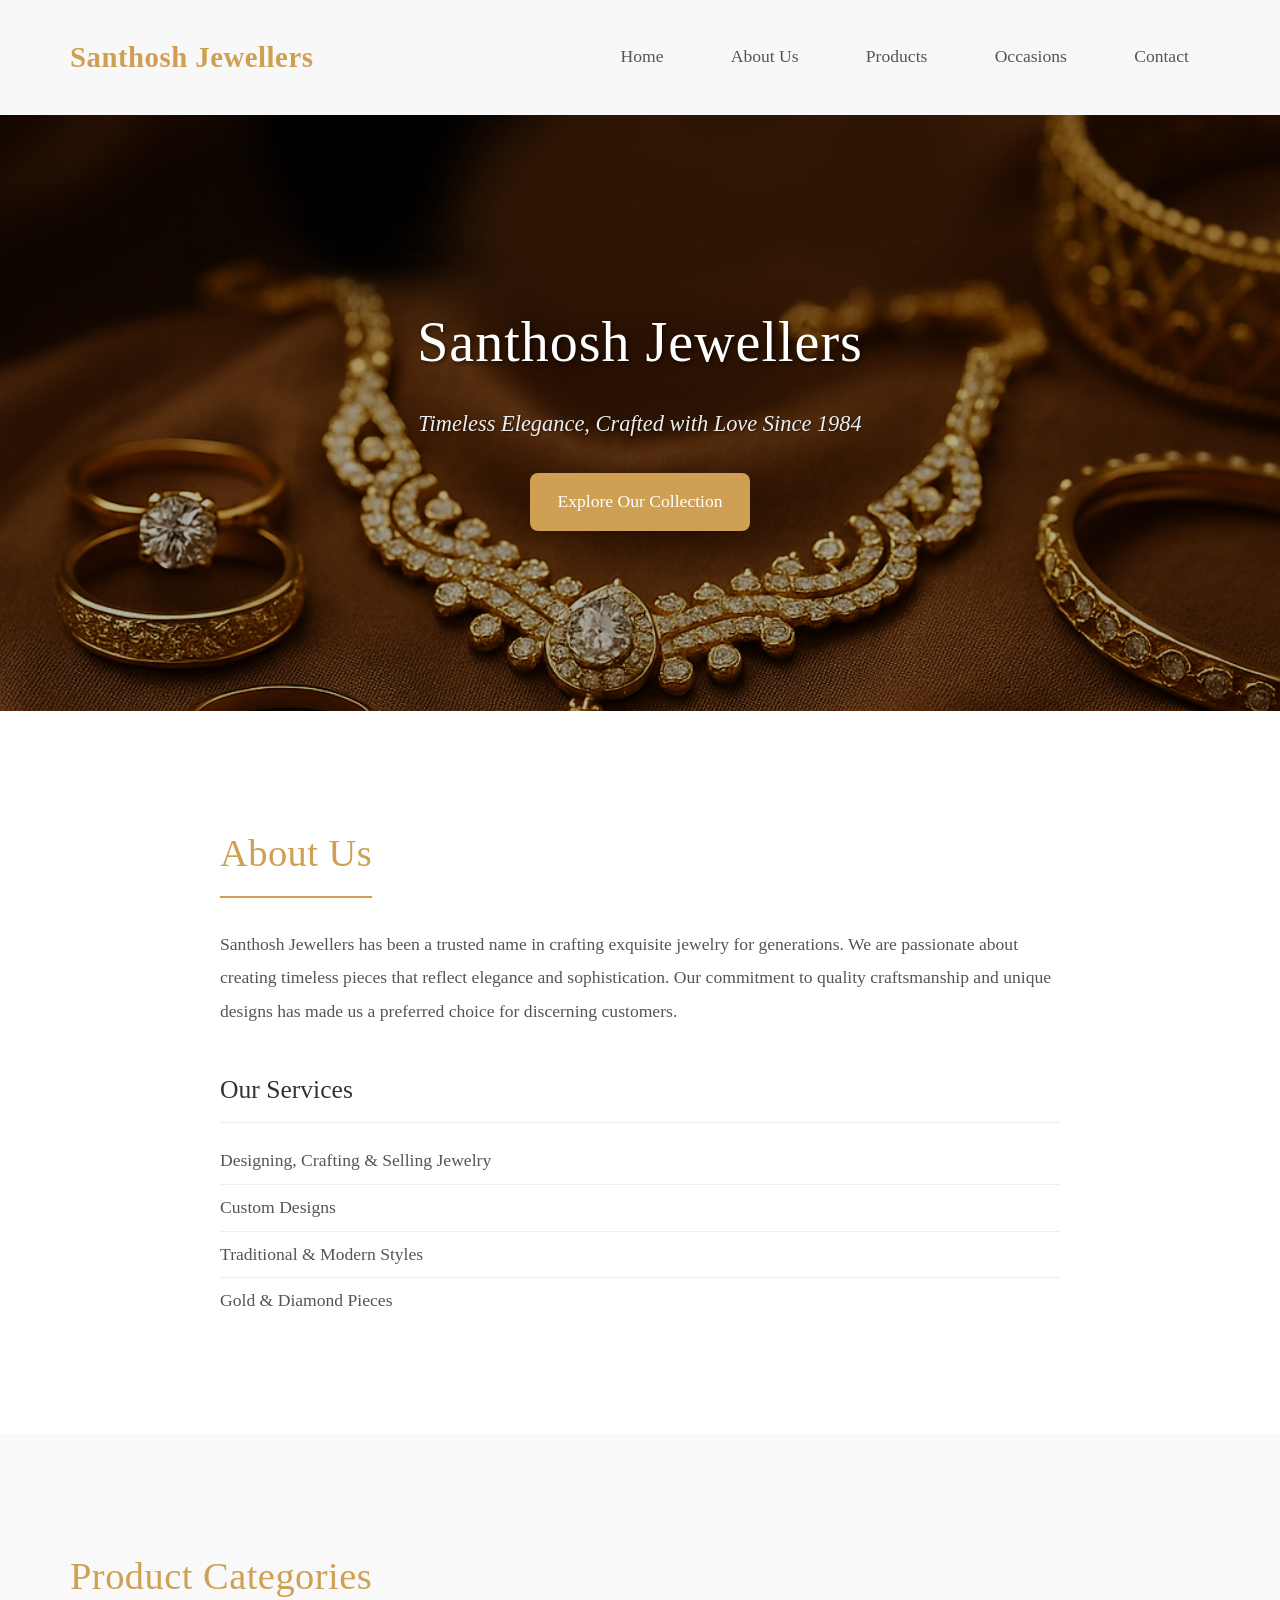
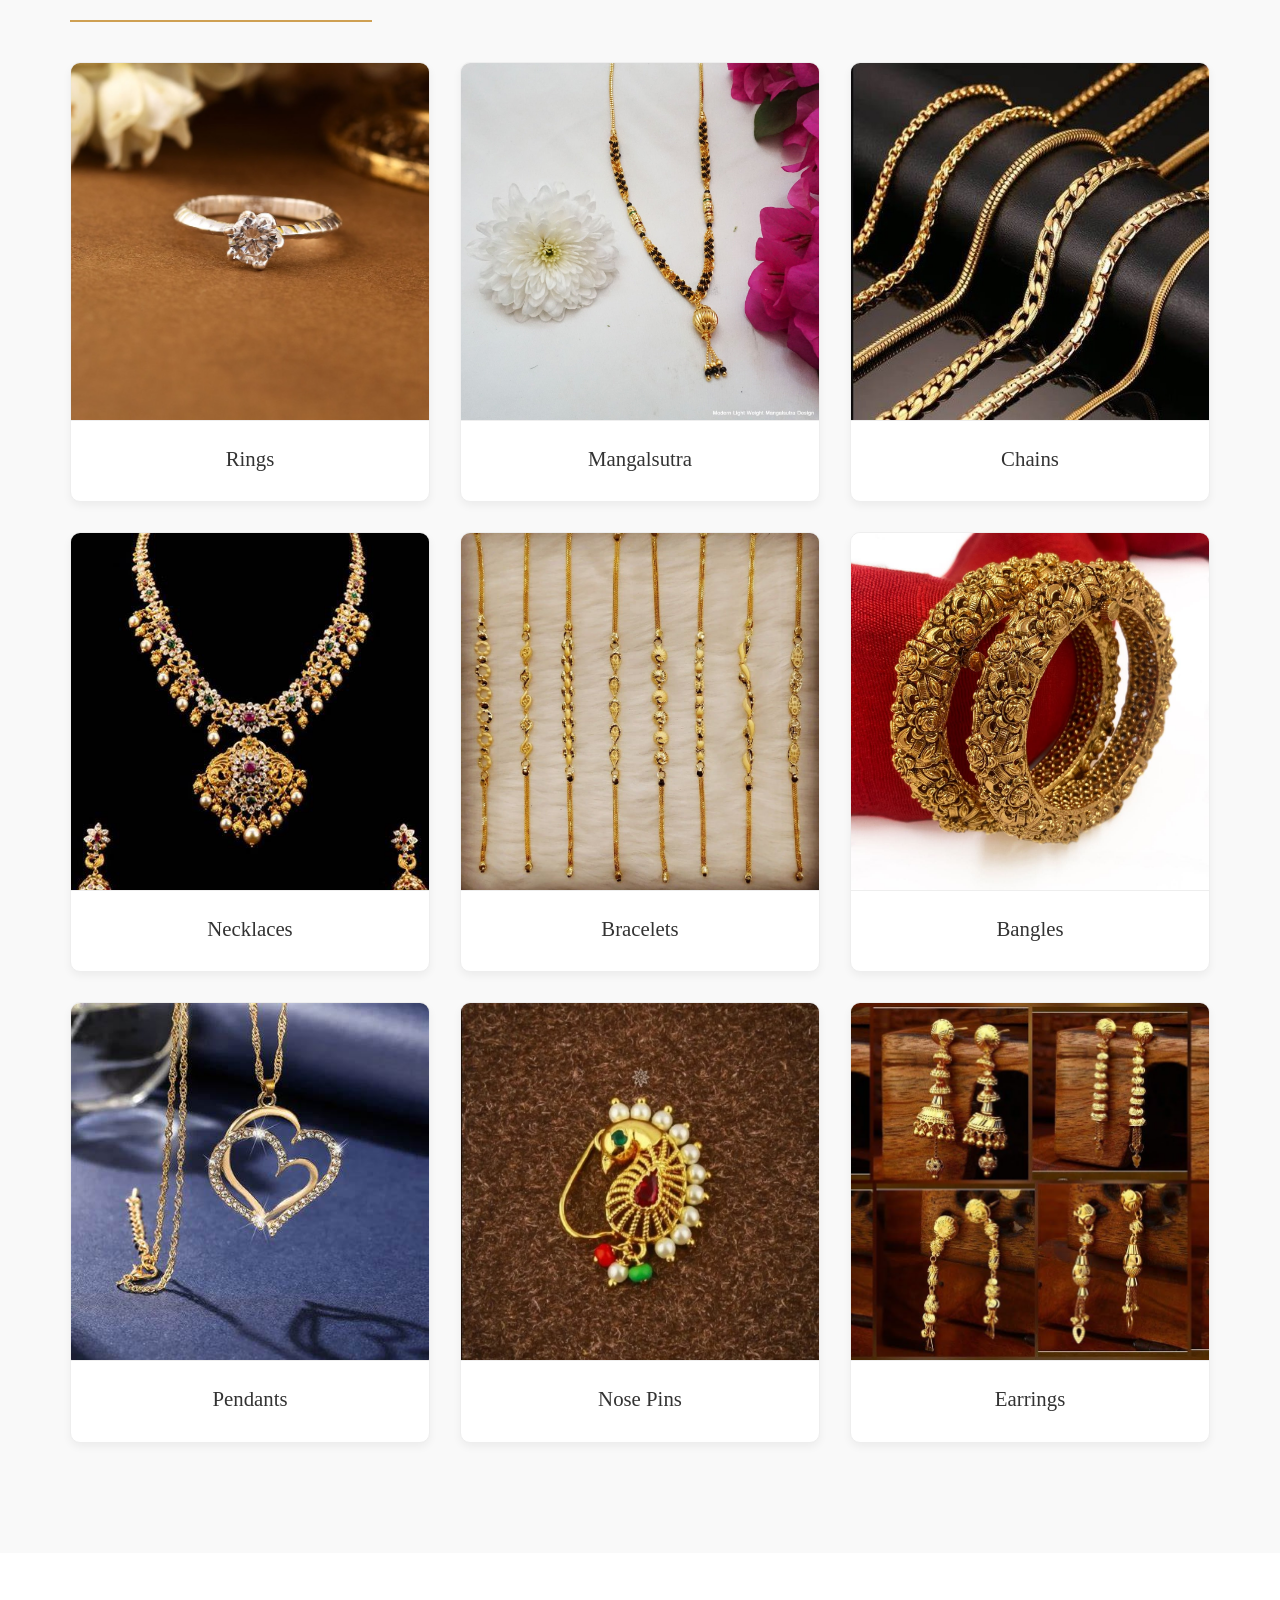
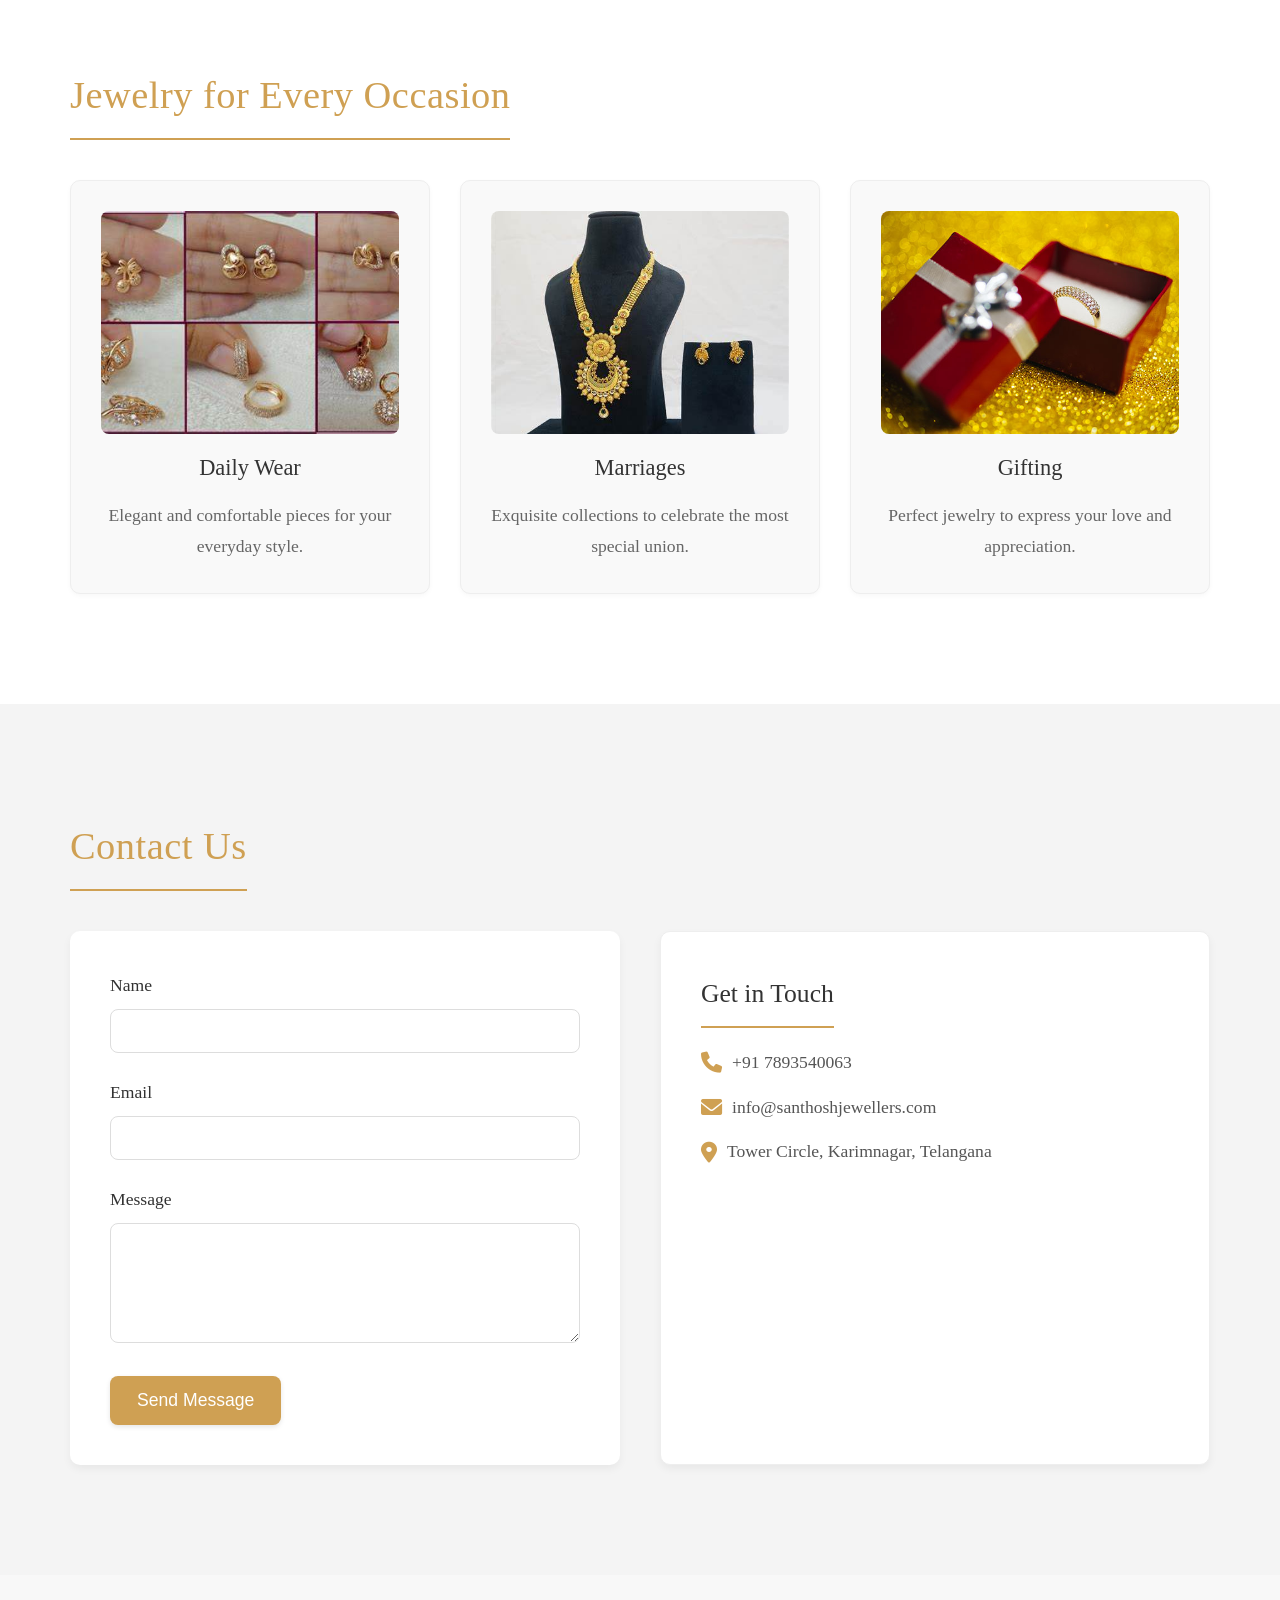
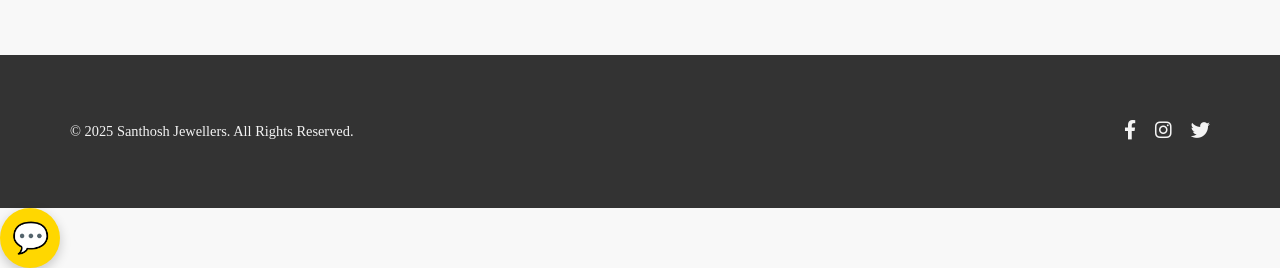
<file: index.html>
<!DOCTYPE html>
<html lang="en">
<head>
    <meta charset="UTF-8">
    <meta name="viewport" content="width=device-width, initial-scale=1.0">
    <title>Santhosh Jewellers</title>
    <link rel="stylesheet" href="style.css">
    <link rel="stylesheet" href="https://cdnjs.cloudflare.com/ajax/libs/font-awesome/6.0.0/css/all.min.css" integrity="sha512-9usAa10IRO0HhonpyAIVpjrylPvoDwiPUiKdWk5t3PyolY1cOd4DSE0Ga+ri4AuTroPR5aQvXU9xC6qOPnzFeg==" crossorigin="anonymous" referrerpolicy="no-referrer" />
</head>
<body>

    <header>
        <div class="container">
            <h1 class="logo">Santhosh Jewellers</h1>
            <nav>
                <button class="hamburger">
                    <i class="fas fa-bars"></i>
                </button>
                <ul class="nav-links">
                    <li><a href="#hero">Home</a></li>
                    <li><a href="#about">About Us</a></li>
                    <li><a href="#products">Products</a></li>
                    <li><a href="#occasions">Occasions</a></li>
                    <li><a href="#contact">Contact</a></li>
                </ul>
            </nav>
        </div>
    </header>

    <section id="hero" class="hero">
        <div class="hero-content">
            <h1>Santhosh Jewellers</h1>
            <p class="tagline">Timeless Elegance, Crafted with Love Since 1984</p>
            <a href="#products" class="cta-button">Explore Our Collection</a>
        </div>
    </section>

    <section id="about" class="about">
        <div class="container">
            <h2>About Us</h2>
            <p>Santhosh Jewellers has been a trusted name in crafting exquisite jewelry for generations. We are passionate about creating timeless pieces that reflect elegance and sophistication. Our commitment to quality craftsmanship and unique designs has made us a preferred choice for discerning customers.</p>
            <div class="services">
                <h3>Our Services</h3>
                <ul>
                    <li>Designing, Crafting & Selling Jewelry</li>
                    <li>Custom Designs</li>
                    <li>Traditional & Modern Styles</li>
                    <li>Gold & Diamond Pieces</li>
                </ul>
            </div>
        </div>
    </section>

    <section id="products" class="products">
        <div class="container">
            <h2>Product Categories</h2>
            <div class="product-grid">
                <div class="product-card">
                    <img src="images/rings.jpeg" alt="Rings">
                    <h3>Rings</h3>
                </div>
                <div class="product-card">
                    <img src="images/mangalsutra.jpeg" alt="Mangalsutra">
                    <h3>Mangalsutra</h3>
                </div>
                <div class="product-card">
                    <img src="images/chains.jpeg" alt="Chains">
                    <h3>Chains</h3>
                </div>
                <div class="product-card">
                    <img src="images/necklaces.jpeg" alt="Necklaces">
                    <h3>Necklaces</h3>
                </div>
                <div class="product-card">
                    <img src="images/bracelets.jpg" alt="Bracelets">
                    <h3>Bracelets</h3>
                </div>
                <div class="product-card">
                    <img src="images/bangles.jpeg" alt="Bangles">
                    <h3>Bangles</h3>
                </div>
                <div class="product-card">
                    <img src="images/pendants.jpeg" alt="Pendants">
                    <h3>Pendants</h3>
                </div>
                <div class="product-card">
                    <img src="images/nosepins.jpeg" alt="Nose Pins">
                    <h3>Nose Pins</h3>
                </div>
                <div class="product-card">
                    <img src="images/earrings.jpg" alt="Earrings">
                    <h3>Earrings</h3>
                </div>
            </div>
        </div>
    </section>

    <section id="occasions" class="occasions">
        <div class="container">
            <h2>Jewelry for Every Occasion</h2>
            <div class="occasion-grid">
                <div class="occasion-card">
                    <img src="images/daily-wear.jpeg" alt="Daily Wear">
                    <h3>Daily Wear</h3>
                    <p>Elegant and comfortable pieces for your everyday style.</p>
                </div>
                <div class="occasion-card">
                    <img src="images/marriages.jpeg" alt="Marriages">
                    <h3>Marriages</h3>
                    <p>Exquisite collections to celebrate the most special union.</p>
                </div>
                <div class="occasion-card">
                    <img src="images/gifting.jpg" alt="Gifting">
                    <h3>Gifting</h3>
                    <p>Perfect jewelry to express your love and appreciation.</p>
                </div>
            </div>
        </div>
    </section>

    <section id="contact" class="contact">
        <div class="container">
            <h2>Contact Us</h2>
            <div class="contact-wrapper">
                <form class="contact-form">
                    <div class="form-group">
                        <label for="name">Name</label>
                        <input type="text" id="name" name="name" required>
                    </div>
                    <div class="form-group">
                        <label for="email">Email</label>
                        <input type="email" id="email" name="email" required>
                    </div>
                    <div class="form-group">
                        <label for="message">Message</label>
                        <textarea id="message" name="message" rows="5" required></textarea>
                    </div>
                    <button type="submit" class="submit-button">Send Message</button>
                </form>
                <div class="contact-info">
                   <h3>Get in Touch</h3>
                  <p><i class="fas fa-phone"></i><a href="tel:+917893540063"> +91 7893540063</a></p>
                  <p><i class="fas fa-envelope"></i><a href="mailto:info@santhoshjewellers.com"> info@santhoshjewellers.com</a></p>
                  <p><i class="fas fa-map-marker-alt"></i> Tower Circle, Karimnagar, Telangana</p>
            </div>
                 
            </div>
        </div>
    </section>

    <footer>
        <div class="container">
            <p>&copy; 2025 Santhosh Jewellers. All Rights Reserved.</p>
            <div class="social-icons">
                <a href="#" target="_blank"><i class="fab fa-facebook-f"></i></a>
                <a href="#" target="_blank"><i class="fab fa-instagram"></i></a>
                <a href="#" target="_blank"><i class="fab fa-twitter"></i></a>
            </div>
        </div>
    </footer>

    <script>
        const hamburger = document.querySelector('.hamburger');
        const navLinks = document.querySelector('.nav-links');

        hamburger.addEventListener('click', () => {
            navLinks.classList.toggle('open');
        });

        // Basic fade-in animation on scroll (Optional)
        const observer = new IntersectionObserver((entries) => {
            entries.forEach((entry) => {
                if (entry.isIntersecting) {
                    entry.target.classList.add('show');
                }
            });
        });

        const hiddenElements = document.querySelectorAll('.about, .products, .occasions, .contact, .hero');
        hiddenElements.forEach((el) => observer.observe(el));
    </script>
<!-- Chatbot Icon and Window -->
<div id="chatbot-container">
    <div id="chatbot-icon" onclick="toggleChat()">
        💬
    </div>
    <iframe id="chatbot-frame" src="http://localhost:5678/workflow/GuSsqpozqduG4EQp" style="display:none;"></iframe>
</div>

    <script>
function toggleChat() {
    const frame = document.getElementById('chatbot-frame');
    frame.style.display = (frame.style.display === 'none' || frame.style.display === '') ? 'block' : 'none';
}
</script>

    
</body>
</html>
</file>
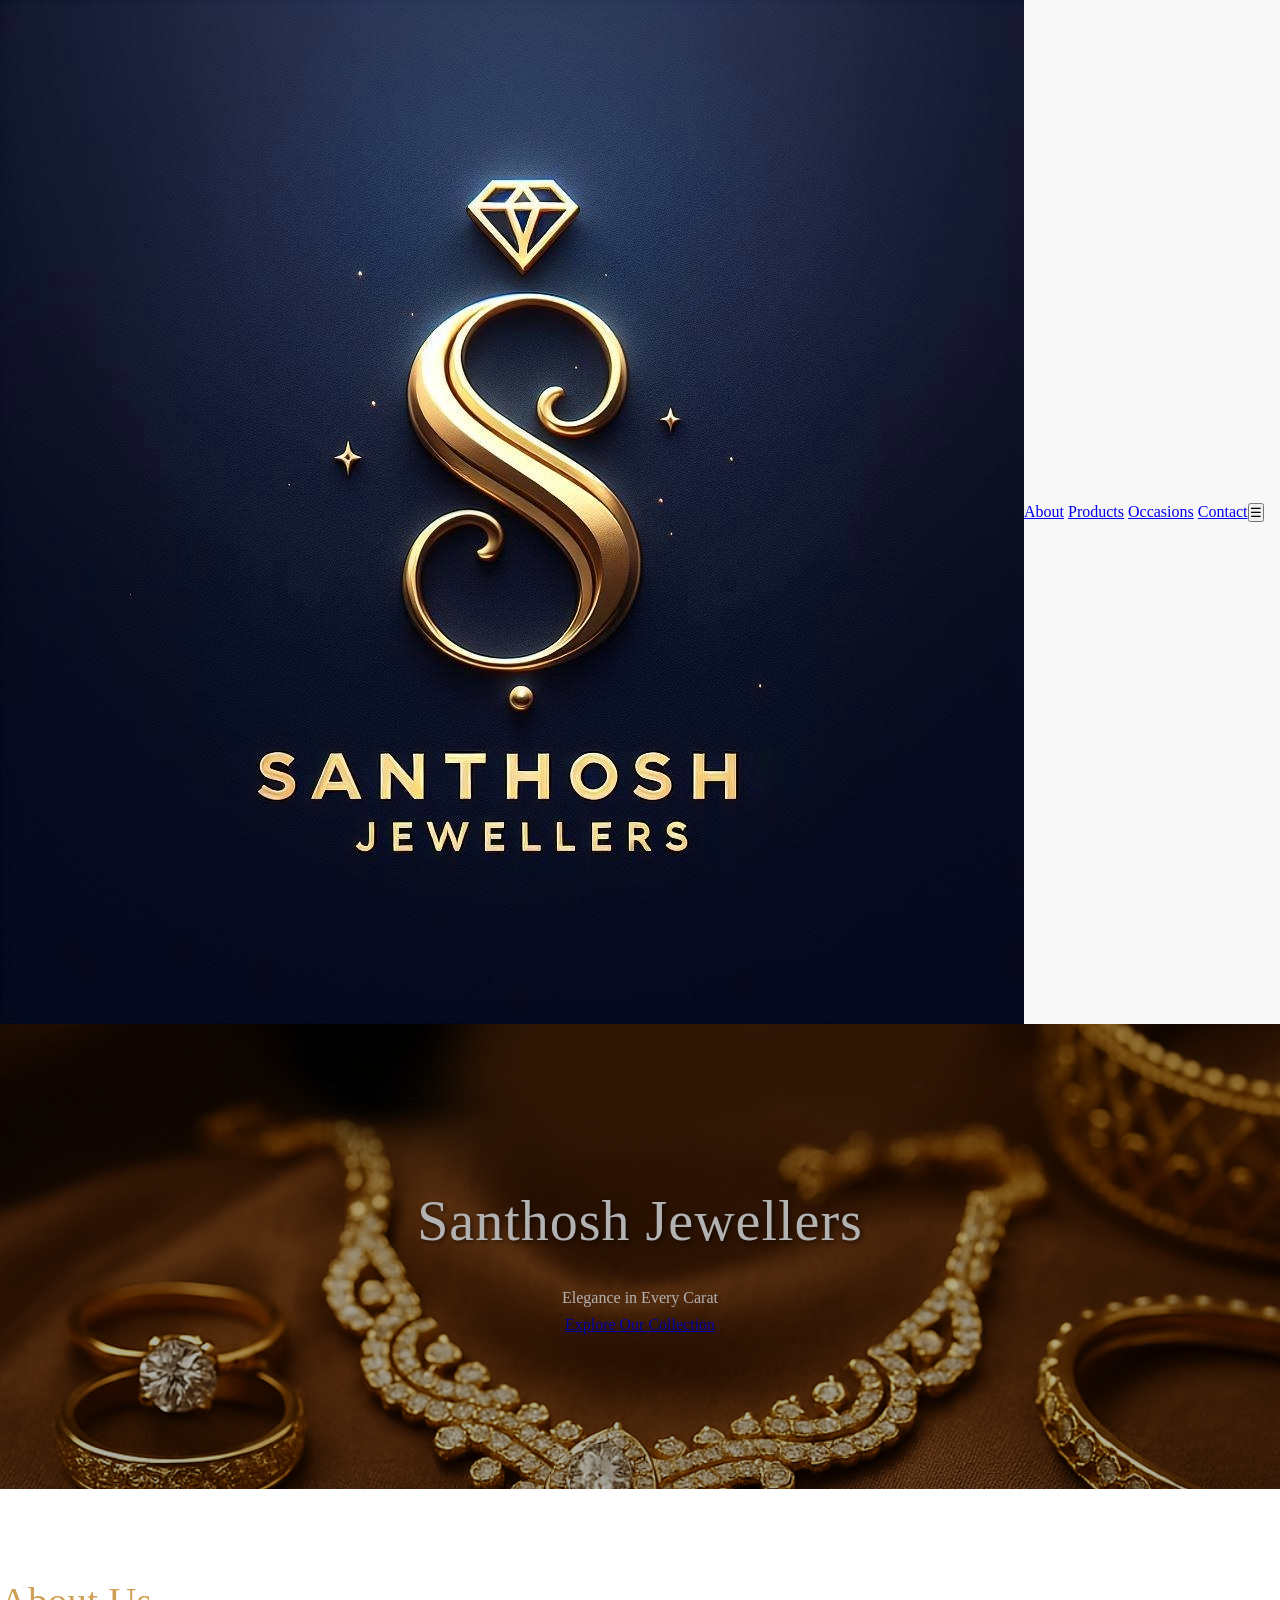
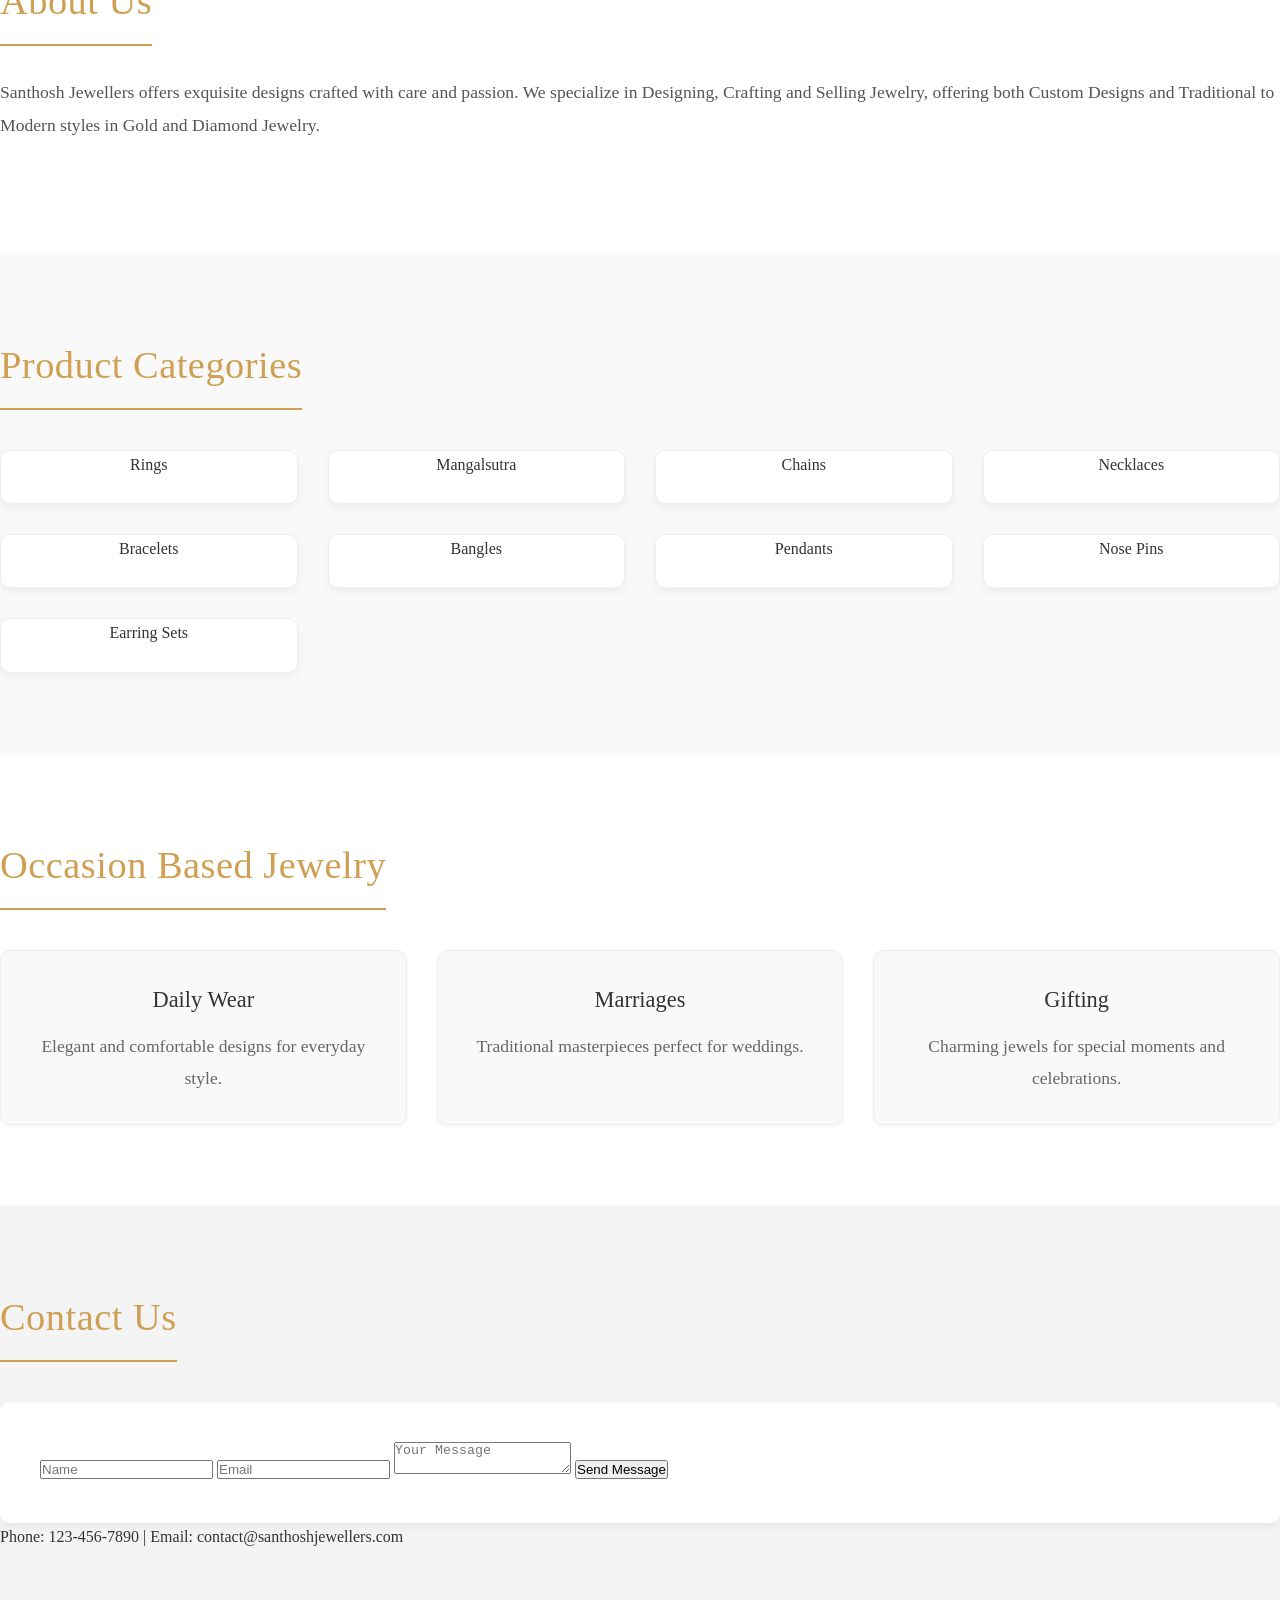
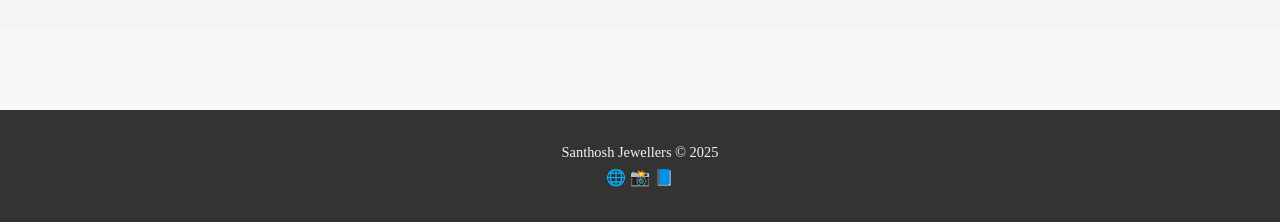
<file: home.html>
<!DOCTYPE html>
<html lang="en">

<head>
  <meta charset="UTF-8" />
  <meta name="viewport" content="width=device-width, initial-scale=1.0" />
  <title>Santhosh Jewellers</title>
  <link rel="stylesheet" href="style.css">

</head>

<body>
  <header>
    <nav class="navbar">
      <img src="images/logo.jpg" alt="Santhosh Jewellers Logo" class="logo" />
      <div class="nav-links" id="navLinks">
        <a href="#about">About</a>
        <a href="#products">Products</a>
        <a href="#occasions">Occasions</a>
        <a href="#contact">Contact</a>
      </div>
      <button class="menu-toggle" onclick="toggleMenu()">☰</button>
    </nav>
  </header>

  <section class="hero">
    <div class="hero-text">
      <h1>Santhosh Jewellers</h1>
      <p>Elegance in Every Carat</p>
      <a href="#products" class="btn">Explore Our Collection</a>
    </div>
  </section>

  <section id="about" class="about">
    <h2>About Us</h2>
    <p>Santhosh Jewellers offers exquisite designs crafted with care and passion. We specialize in Designing, Crafting and Selling Jewelry, offering both Custom Designs and Traditional to Modern styles in Gold and Diamond Jewelry.</p>
  </section>

  <section id="products" class="products">
    <h2>Product Categories</h2>
    <div class="product-grid">
      <div class="product-card">Rings</div>
      <div class="product-card">Mangalsutra</div>
      <div class="product-card">Chains</div>
      <div class="product-card">Necklaces</div>
      <div class="product-card">Bracelets</div>
      <div class="product-card">Bangles</div>
      <div class="product-card">Pendants</div>
      <div class="product-card">Nose Pins</div>
      <div class="product-card">Earring Sets</div>
    </div>
  </section>

  <section id="occasions" class="occasions">
    <h2>Occasion Based Jewelry</h2>
    <div class="occasion-grid">
      <div class="occasion-card">
        <h3>Daily Wear</h3>
        <p>Elegant and comfortable designs for everyday style.</p>
      </div>
      <div class="occasion-card">
        <h3>Marriages</h3>
        <p>Traditional masterpieces perfect for weddings.</p>
      </div>
      <div class="occasion-card">
        <h3>Gifting</h3>
        <p>Charming jewels for special moments and celebrations.</p>
      </div>
    </div>
  </section>

  <section id="contact" class="contact">
    <h2>Contact Us</h2>
    <form class="contact-form">
      <input type="text" placeholder="Name" required />
      <input type="email" placeholder="Email" required />
      <textarea placeholder="Your Message" required></textarea>
      <button type="submit">Send Message</button>
    </form>
    <p>Phone: 123-456-7890 | Email: contact@santhoshjewellers.com</p>
  </section>

  <footer>
    <p>Santhosh Jewellers © 2025</p>
    <div class="social-icons">
      <span>🌐</span>
      <span>📸</span>
      <span>📘</span>
    </div>
  </footer>

  <script>
    function toggleMenu() {
      const nav = document.getElementById("navLinks");
      nav.classList.toggle("show");
    }
  </script>
</body>

</html>
</file>
<file: style.css>
/* style.css */
* {
    margin: 0;
    padding: 0;
    box-sizing: border-box;
}

body {
    font-family: 'Merriweather', serif;
    margin: 0;
    padding: 0;
    background-color: #f8f8f8;
    color: #333;
    line-height: 1.7;
}

.container {
    max-width: 1200px;
    margin: 0 auto;
    padding: 30px;
}

/* Header */
<style>
#chatbot-container {
    position: fixed;
    bottom: 20px;
    right: 20px;
    z-index: 9999;
}

#chatbot-icon {
    width: 60px;
    height: 60px;
    background-color: #FFD700;
    border-radius: 50%;
    text-align: center;
    line-height: 60px;
    font-size: 30px;
    cursor: pointer;
    box-shadow: 0 4px 12px rgba(0,0,0,0.2);
    transition: transform 0.2s;
}

#chatbot-icon:hover {
    transform: scale(1.1);
}

#chatbot-frame {
    width: 350px;
    height: 500px;
    border: none;
    border-radius: 12px;
    box-shadow: 0 0 10px rgba(0,0,0,0.3);
    position: absolute;
    bottom: 70px;
    right: 0;
}
</style>

header {
    background-color: #fff;
    padding: 1.5em 0;
    box-shadow: 0 4px 8px rgba(0, 0, 0, 0.05);
    position: sticky;
    top: 0;
    z-index: 100;
}

header .container {
    display: flex;
    justify-content: space-between;
    align-items: center;
}

.logo {
    color: #cfa053;
    font-size: 1.8em;
    font-weight: bold;
    letter-spacing: 0.5px;
}

nav {
    display: flex;
    align-items: center;
}

nav ul {
    list-style: none;
    padding: 0;
    margin: 0;
    display: flex;
}

nav ul li {
    margin-left: 25px;
}

nav ul li:first-child {
    margin-left: 0;
}

nav ul li a {
    display: block;
    padding: 0.7em 1.2em;
    text-decoration: none;
    color: #555;
    transition: color 0.3s ease, border-bottom 0.3s ease;
    font-size: 1.1em;
}

nav ul li a:hover {
    color: #cfa053;
    border-bottom: 2px solid #cfa053;
}

.hamburger {
    display: none;
    background: none;
    border: none;
    font-size: 1.8em;
    color: #555;
    cursor: pointer;
}

/* Hero Section */
.hero {
    background-image: url('images/hero-banner.png');
    background-size: cover;
    background-position: center;
    color: #fff;
    text-align: center;
    padding: 150px 0;
    display: flex;
    align-items: center;
    justify-content: center;
    position: relative;
}

.hero::before {
    content: '';
    position: absolute;
    top: 0;
    left: 0;
    width: 100%;
    height: 100%;
    background-color: rgba(0, 0, 0, 0.3);
}

.hero-content {
    max-width: 900px;
    padding: 30px;
    text-align: center;
    position: relative;
}

.hero h1 {
    font-size: 3.5em;
    margin-bottom: 15px;
    letter-spacing: 1px;
    font-weight: 400;
    text-shadow: 2px 2px 4px rgba(0, 0, 0, 0.5);
}

.hero .tagline {
    font-size: 1.4em;
    margin-bottom: 30px;
    font-style: italic;
    color: #eee;
    text-shadow: 1px 1px 2px rgba(0, 0, 0, 0.5);
}

.cta-button {
    display: inline-block;
    background-color: #cfa053;
    color: #fff;
    padding: 12px 25px;
    text-decoration: none;
    border-radius: 8px;
    font-weight: 500;
    transition: background-color 0.3s ease, box-shadow 0.3s ease, transform 0.2s ease;
    box-shadow: 0 2px 5px rgba(0, 0, 0, 0.1);
    font-size: 1.1em;
    border: 2px solid transparent;
}

.cta-button:hover {
    background-color: #b8860b;
    box-shadow: 0 4px 8px rgba(0, 0, 0, 0.15);
    transform: translateY(-2px);
    border-color: #b8860b;
}

/* About Us Section */
.about {
    padding: 80px 0;
    background-color: #fff;
}

.about .container {
    max-width: 900px;
}

.about h2 {
    color: #cfa053;
    text-align: center;
    margin-bottom: 30px;
    font-size: 2.4em;
    font-weight: 400;
    letter-spacing: 0.5px;
    border-bottom: 2px solid #cfa053;
    padding-bottom: 10px;
    display: inline-block;
    width: auto;
}

.about p {
    line-height: 1.9;
    margin-bottom: 30px;
    color: #555;
    font-size: 1.1em;
}

.services {
    margin-top: 40px;
}

.services h3 {
    color: #333;
    margin-bottom: 15px;
    font-size: 1.6em;
    font-weight: 500;
    border-bottom: 1px solid #eee;
    padding-bottom: 10px;
}

.services ul {
    list-style: none;
    padding: 0;
}

.services ul li {
    padding: 8px 0;
    border-bottom: 1px solid #eee;
    color: #555;
    font-size: 1.1em;
    transition:  color 0.3s ease;
}
.services ul li:hover{
    color: #cfa053;
}

.services ul li:last-child {
    border-bottom: none;
}

/* Product Categories Section */
.products {
    padding: 80px 0;
    background-color: #f9f9f9;
}

.products h2 {
    color: #cfa053;
    text-align: center;
    margin-bottom: 40px;
    font-size: 2.4em;
    font-weight: 400;
    letter-spacing: 0.5px;
    border-bottom: 2px solid #cfa053;
    padding-bottom: 10px;
    display: inline-block;
    width: auto;
}


.product-grid {
    display: grid;
    grid-template-columns: repeat(auto-fit, minmax(280px, 1fr));
    gap: 30px;
}

.product-card {
    background-color: #fff;
    border-radius: 10px;
    overflow: hidden;
    box-shadow: 0 4px 8px rgba(0, 0, 0, 0.05);
    text-align: center;
    padding-bottom: 25px;
    transition: transform 0.3s ease-in-out, box-shadow 0.3s ease-in-out;
    border: 1px solid #eee;
}

.product-card:hover {
    transform: translateY(-5px);
    box-shadow: 0 6px 12px rgba(0, 0, 0, 0.1);
    border-color: #cfa053;
}

.product-card img {
    width: 100%;
    display: block;
    height: auto;
    aspect-ratio: 1 / 1;
    object-fit: cover;
    border-bottom: 1px solid #eee;
    transition:  transform 0.3s ease-in-out;
}
.product-card img:hover{
    transform: scale(1.05);
}

.product-card h3 {
    margin-top: 20px;
    color: #333;
    font-size: 1.3em;
    font-weight: 500;
}

/* Occasions Section */
.occasions {
    padding: 80px 0;
    background-color: #fff;
}

.occasions h2 {
    color: #cfa053;
    text-align: center;
    margin-bottom: 40px;
    font-size: 2.4em;
    font-weight: 400;
    letter-spacing: 0.5px;
    border-bottom: 2px solid #cfa053;
    padding-bottom: 10px;
    display: inline-block;
    width: auto;
}

.occasion-grid {
    display: grid;
    grid-template-columns: repeat(auto-fit, minmax(320px, 1fr));
    gap: 30px;
}

.occasion-card {
    background-color: #f9f9f9;
    padding: 30px;
    border-radius: 10px;
    text-align: center;
    box-shadow: 0 2px 5px rgba(0, 0, 0, 0.03);
    transition: transform 0.3s ease-in-out, box-shadow 0.3s ease-in-out;
    border: 1px solid #eee;
}
.occasion-card:hover {
    transform: translateY(-5px);
    box-shadow: 0 6px 12px rgba(0, 0, 0, 0.1);
    border-color: #cfa053;
}

.occasion-card img {
    width: 100%;
    display: block;
    border-radius: 8px;
    margin-bottom: 15px;
    height: auto;
    aspect-ratio: 4 / 3;
    object-fit: cover;
    transition:  transform 0.3s ease-in-out;
}
.occasion-card img:hover{
    transform: scale(1.05);
}

.occasion-card h3 {
    color: #333;
    margin-bottom: 12px;
    font-size: 1.4em;
    font-weight: 500;
}

.occasion-card p {
    color: #666;
    font-size: 1.1em;
    line-height: 1.8;
}

/* Contact Section */
.contact {
    padding: 80px 0;
    background-color: #f4f4f4;
}
.contact-info p {
    display: flex;
    align-items: center;
    margin-bottom: 15px;
    color: #555;
    font-size: 1.1em;
}

.contact-info i {
    margin-right: 10px;
    color: #cfa053;
    font-size: 1.2em;
}
.contact-info p a{
    text-decoration: none;
    color: #555;
    transition: color 0.3s ease;
}
.contact-info p a:hover{
    color: #cfa053;
}
.contact h2 {
    color: #cfa053;
    text-align: center;
    margin-bottom: 40px;
    font-size: 2.4em;
    font-weight: 400;
    letter-spacing: 0.5px;
    border-bottom: 2px solid #cfa053;
    padding-bottom: 10px;
    display: inline-block;
    width: auto;
}

.contact-wrapper {
    display: grid;
    grid-template-columns: repeat(auto-fit, minmax(400px, 1fr));
    gap: 40px;
}

.contact-form {
    background-color: #fff;
    padding: 40px;
    border-radius: 10px;
    box-shadow: 0 4px 8px rgba(0, 0, 0, 0.05);
}

.form-group {
    margin-bottom: 25px;
}

.form-group label {
    display: block;
    margin-bottom: 8px;
    color: #333;
    font-weight: 500;
    font-size: 1.1em;
}

.form-group input[type="text"],
.form-group input[type="email"],
.form-group textarea {
    width: 100%;
    padding: 12px;
    border: 1px solid #ddd;
    border-radius: 8px;
    box-sizing: border-box;
    font-size: 1em;
    transition: border-color 0.3s ease;
}
.form-group input[type="text"]:focus,
.form-group input[type="email"]:focus,
.form-group textarea:focus{
    outline: none;
    border-color: #cfa053;
}

.form-group textarea {
    resize: vertical;
    min-height: 120px;
}

.submit-button {
    background-color: #cfa053;
    color: #fff;
    padding: 12px 25px;
    border: none;
    border-radius: 8px;
    cursor: pointer;
    font-size: 1.1em;
    font-weight: 500;
    transition: background-color 0.3s ease, box-shadow 0.3s ease, transform 0.2s ease, border-color 0.3s ease;
    box-shadow: 0 2px 5px rgba(0, 0, 0, 0.1);
    border: 2px solid transparent;
}

.submit-button:hover {
    background-color: #b8860b;
    box-shadow: 0 4px 8px rgba(0, 0, 0, 0.15);
    transform: translateY(-2px);
    border-color: #b8860b;
}

.contact-info {
    background-color: #fff;
    padding: 40px;
    border-radius: 10px;
    box-shadow: 0 4px 8px rgba(0, 0, 0, 0.05);
    border: 1px solid #eee;
}

.contact-info h3 {
    color: #333;
    margin-bottom: 20px;
    font-size: 1.6em;
    font-weight: 500;
    border-bottom: 2px solid #cfa053;
    padding-bottom: 10px;
    display: inline-block;
    width: auto;
}

.contact-info p {
    display: flex;
    align-items: center;
    margin-bottom: 15px;
    color: #555;
    font-size: 1.1em;
}

.contact-info i {
    margin-right: 10px;
    color: #cfa053;
    font-size: 1.2em;
}

/* Footer */
 

footer {
    background-color: #333;
    color: #f4f4f4;
    padding: 30px 0;
    text-align: center;
    margin-top: 80px;
}

footer .container {
    display: flex;
    justify-content: space-between;
    align-items: center;
}

footer p {
    margin: 0;
    font-size: 0.9em;
}

.social-icons a {
    display: inline-block;
    margin-left: 15px;
    color: #f4f4f4;
    font-size: 1.2em;
    text-decoration: none;
    transition: color 0.3s ease, transform 0.3s ease;
}

.social-icons a:hover {
    color: #cfa053;
    transform: scale(1.2);
}

.social-icons a:first-child {
    margin-left: 0;
}

/* Mobile Styles */
@media (max-width: 768px) {
    .container {
        padding: 15px;
    }

    header .container {
        flex-direction: column;
        align-items: flex-start;
    }

    .logo {
        margin-bottom: 15px;
    }

    nav {
        width: 100%;
    }

    .hamburger {
        display: block;
        position: absolute;
        top: 15px;
        right: 15px;
    }

    nav ul {
        display: none;
        flex-direction: column;
        width: 100%;
        background-color: #fff;
        box-shadow: 0 2px 5px rgba(0, 0, 0, 0.1);
        margin-top: 5px;
    }

    nav ul.open {
        display: flex;
    }

    nav ul li {
        margin: 0;
        border-bottom: 1px solid #eee;
    }

    nav ul li:last-child {
        border-bottom: none;
    }

    nav ul li a {
        padding: 1em;
        text-align: center;
    }

    .hero {
        padding: 100px 0;
    }

    .hero h1 {
        font-size: 2.5em;
    }

    .hero .tagline {
        font-size: 1.1em;
        margin-bottom: 20px;
    }

    .product-grid {
        grid-template-columns: repeat(auto-fit, minmax(200px, 1fr));
    }

    .occasion-grid {
        grid-template-columns: 1fr;
    }

    .contact-wrapper {
        grid-template-columns: 1fr;
    }

    footer .container {
        flex-direction: column;
        align-items: center;
    }

    .social-icons {
        margin-top: 15px;
    }

    .social-icons a {
        margin: 0 10px;
    }
}

/* Fade-in Animation */
.hidden {
    opacity: 0;
    transition: opacity 0.5s ease-in-out, transform 0.5s ease-in-out;
    transform: translateY(20px);
}

.show {
    opacity: 1;
    transform: translateY(0);
}
</file>
